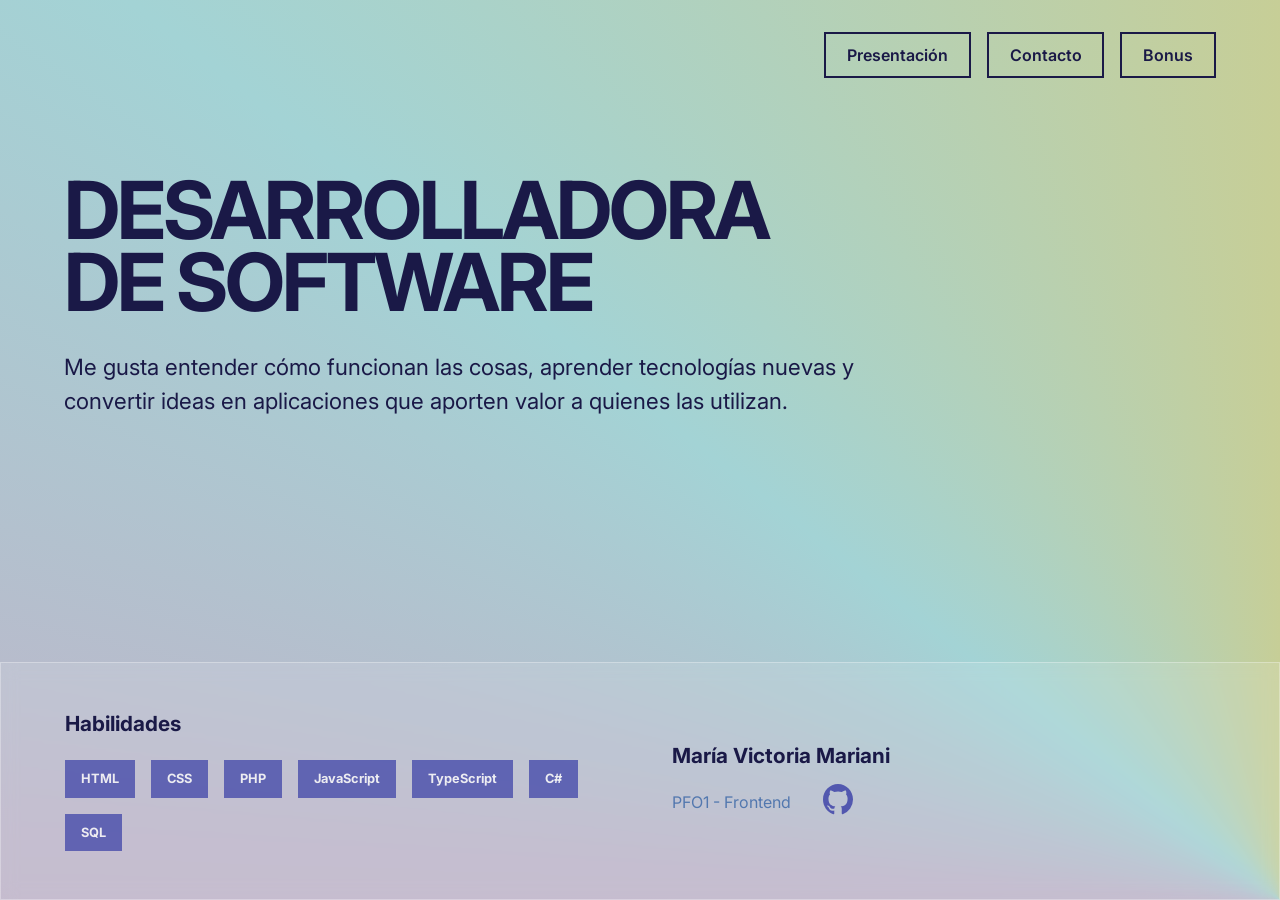
<file: index.html>
<!DOCTYPE html>
<html lang="es">
<head>
    <meta charset="UTF-8">
    <meta name="viewport" content="width=device-width, initial-scale=1.0">
    <meta name="description" 
        content="Primer Practica Profesional Obligatoria de Frontend. 
        Solo HTML y CSS.">
    <meta name="robots" content="noindex">

    <title>Presentación | PFO1 - Maria Victoria Mariani</title>

    <!-- ################## CSS ######################## -->

    <link rel="stylesheet" href="css/estilos.css">

    <!-- ################## Google Font: Inter ######################## -->

    <link rel="preconnect" href="https://fonts.googleapis.com">
    <link rel="preconnect" href="https://fonts.gstatic.com" crossorigin>
    <link href="https://fonts.googleapis.com/css2?family=Inter:ital,opsz,wght@0,14..32,100..900;1,14..32,100..900&display=swap" rel="stylesheet">
  
     
</head>
<body>

    <!-- ################## HEADER ######################## -->
    <header class="header">
        <nav>
            <ul>
                <li><a href="index.html" aria-current="page">Presentación</a></li>
                <li><a href="contacto.html">Contacto</a></li>
                <li><a href="bonus.html">Bonus</a></li>
            </ul>
        </nav>

    </header>

    <!-- ################## MAIN ######################## -->

    <main class="presentacion">
            <h1><span>DESARROLLADORA</span> DE SOFTWARE</h1>
            <p>Me gusta entender cómo funcionan las cosas, aprender tecnologías
    nuevas y convertir ideas en aplicaciones que aporten valor a quienes las utilizan.</p>
    </main>

    <!-- ################## FOOTER ######################## -->

    <footer class="footer">
        <section class="habilidades">
            <h2>Habilidades</h2>
            <ul>
                <li>HTML</li>
                <li>CSS</li>
                <li>PHP</li>
                <li>JavaScript</li>
                <li>TypeScript</li>
                <li>C#</li>
                <li>SQL</li>
            </ul>
        </section>
        <div class="info">
            <p>María Victoria Mariani</p>
            <div>
                <a href="https://ifts29-portada.vercel.app/trayecto/pfo1/" 
                    target="_blank"
                    rel="noopener"
                    title="Ir a la consigna del PFO"
                    >
                    PFO1 - Frontend
                </a>
                <a href="https://github.com/mvjhart/" 
                    target="_blank"
                    rel="noopener"
                    title="Ir a GitHub"
                >
                    <img src="svg/github.svg" alt="Logo de GitHub">
                </a>
            </div>
        </div>
    </footer>
</body>
</html>
</file>
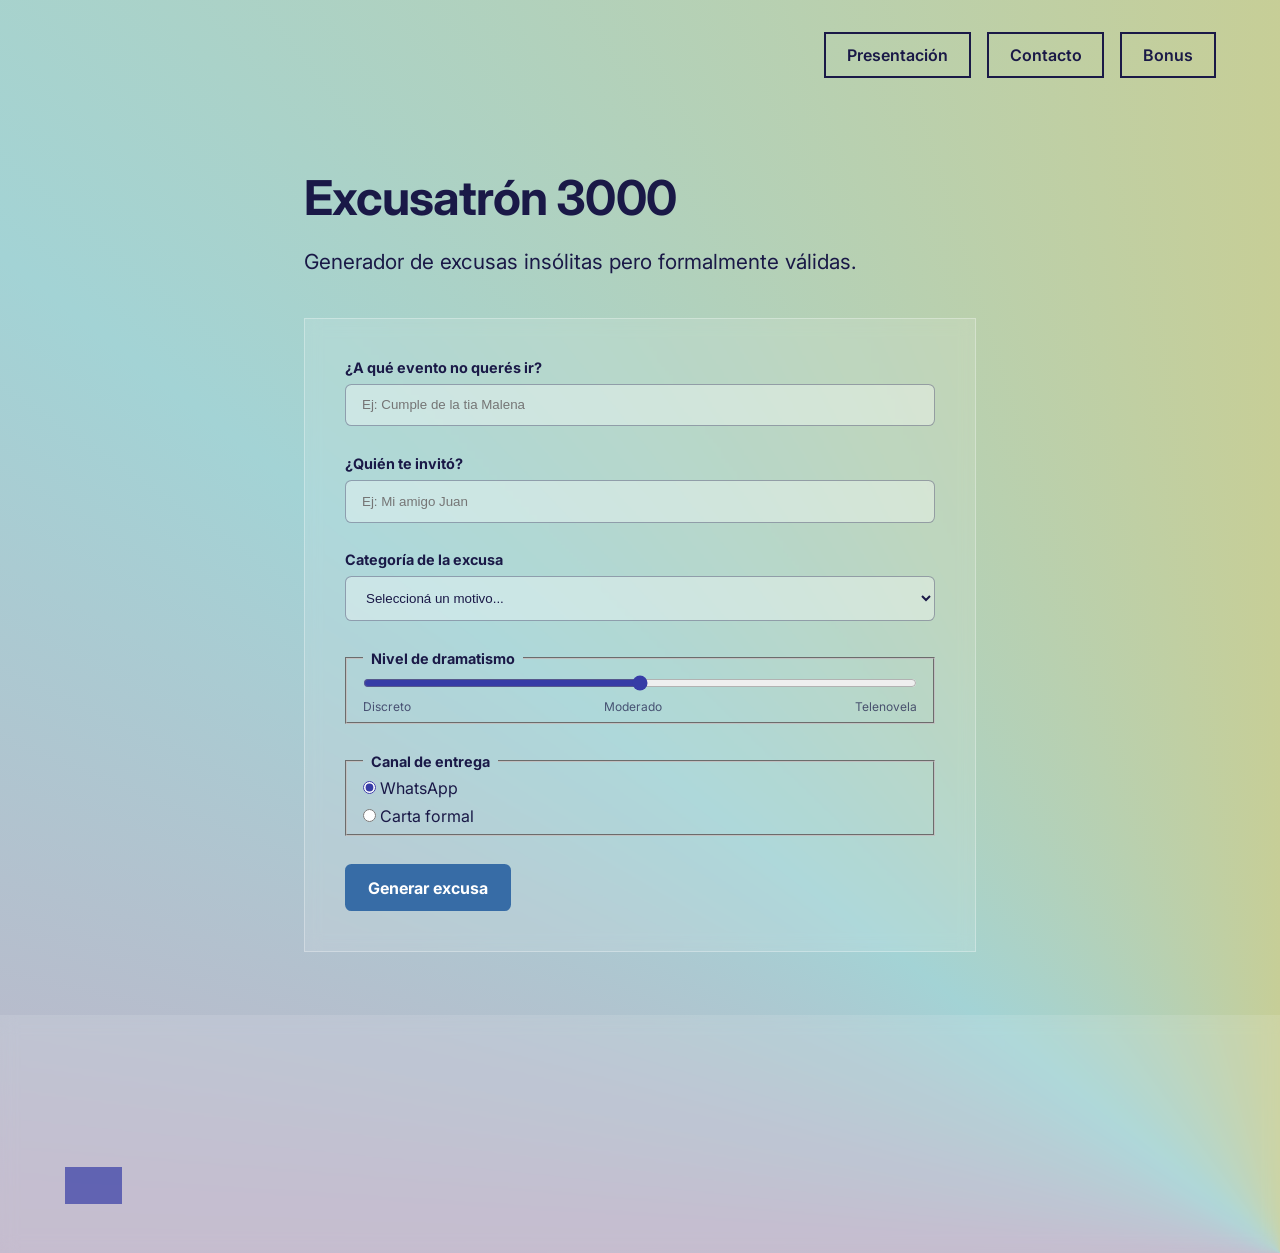
<file: bonus.html>
<!DOCTYPE html>
<html lang="es">
<head>
    <meta charset="UTF-8">
    <meta name="viewport" content="width=device-width, initial-scale=1.0">
    <meta name="description" 
        content="Primer Practica Profesional Obligatoria de Frontend. 
        Solo HTML y CSS.">
    <meta name="robots" content="noindex">

    <title>Bonus | PFO1 - Maria Victoria Mariani</title>

    <!-- ################## CSS ######################## -->

    <link rel="stylesheet" href="css/estilos.css">

    <!-- ################## Google Font: Inter ######################## -->

    <link rel="preconnect" href="https://fonts.googleapis.com">
    <link rel="preconnect" href="https://fonts.gstatic.com" crossorigin>
    <link href="https://fonts.googleapis.com/css2?family=Inter:ital,opsz,wght@0,14..32,100..900;1,14..32,100..900&display=swap" rel="stylesheet">
    
     
</head>
<body>

    <!-- ################## HEADER ######################## -->

    <header class="header" id="header">
        <nav>
            <ul>
                <li><a href="index.html">Presentación</a></li>
                <li><a href="contacto.html">Contacto</a></li>
                <li><a href="bonus.html" aria-current="page">Bonus</a></li>
            </ul>
        </nav>

    </header>

    <!-- ################## MAIN ######################## -->

    <main class="bonus">

        <h1>Excusatrón 3000</h1>

        <p>
            Generador de excusas insólitas pero formalmente válidas.
        </p>

        <!-- ################## FORMULARIO ######################## -->

        <form class="formulario">

            <div class="campo">
                <label for="evento">
                    ¿A qué evento no querés ir?
                </label>

                <input
                    type="text"
                    id="evento"
                    name="evento"
                    placeholder="Ej: Cumple de la tia Malena"
                    required
                >
            </div>

            <div class="campo">
                <label for="persona">
                    ¿Quién te invitó?
                </label>

                <input
                    type="text"
                    id="persona"
                    name="persona"
                    placeholder="Ej: Mi amigo Juan"
                    required
                >
            </div>

            <div class="campo">
                <label for="categoria">
                    Categoría de la excusa
                </label>

                <select
                    id="categoria"
                    name="categoria"
                    required
                >
                    <option value="" disabled selected>
                        Seleccioná un motivo...
                    </option>

                    <option value="alien">
                        Intervención extraterrestre / paranormal
                    </option>

                    <option value="domestica">
                        Desastre doméstico absurdo
                    </option>

                    <option value="existencial">
                        Dilema existencial o filosofía repentina
                    </option>

                    <option value="salud">
                        Afección médica sospechosa
                    </option>
                </select>
            </div>

            <fieldset class="slider">
                <legend>Nivel de dramatismo</legend>

                <input
                    type="range"
                    id="dramatismo"
                    name="dramatismo"
                    min="1"
                    max="5"
                    value="3"
                    aria-describedby="dramatismo-ayuda"
                >

                <div class="medidores" aria-hidden="true">
                    <span>Discreto</span>
                    <span>Moderado</span>
                    <span>Telenovela</span>
                </div>

                <!-- información para lectores de pantalla, estilos en css lo oculta visualmente -->
                <span id="dramatismo-ayuda" class="solo-lectores">1 es discreto, 3 es moderado y 5 es telenovela.</span>

            </fieldset>

            <fieldset class="radio">
                <legend>Canal de entrega</legend>

                <label>
                    <input
                        type="radio"
                        name="canal"
                        value="whatsapp"
                        checked
                    >
                    WhatsApp
                </label>

                <label>
                    <input
                        type="radio"
                        name="canal"
                        value="carta"
                    >
                    Carta formal
                </label>
            </fieldset>

            <a href="#modal-excusa" class="btn-submit">
                Generar excusa
            </a>

        </form>

    </main>


    <!-- ################## FOOTER ######################## -->

    <footer class="footer">
        <section class="habilidades">
            <h2>Habilidades</h2>
            <ul>
                <li>HTML</li>
                <li>CSS</li>
                <li>PHP</li>
                <li>JavaScript</li>
                <li>TypeScript</li>
                <li>C#</li>
                <li>SQL</li>
            </ul>
        </section>
        <div class="info">
            <p>María Victoria Mariani</p>
            <div>
                <a href="https://ifts29-portada.vercel.app/trayecto/pfo1/" 
                    target="_blank"
                    rel="noopener"
                    title="Ir a la consigna del PFO"
                    >
                    PFO1 - Frontend
                </a>
                <a href="https://github.com/mvjhart/" 
                    target="_blank"
                    rel="noopener"
                    title="Ir a GitHub"
                >
                    <img src="svg/github.svg" alt="Logo de GitHub">
                </a>
            </div>
        </div>
    </footer>


    <!-- ################## MODAL ######################## -->
    <!-- Se usa la pseudoclase :target para hacerlo aparecer -->
    <div
        id="modal-excusa"
        class="modal-overlay"
        role="dialog"
        aria-labelledby="modal-titulo"
        aria-modal="true"
    >
        <section class="modal-card">

            <div class="modal-icon" aria-hidden="true">
                <img src="svg/advertencia.svg" alt="Signo triangular de advertencia">
            </div>

            <h2 id="modal-titulo">
                ¡Excusa generada con éxito!
            </h2>

            <p>
                Copiá este texto y envialo inmediatamente:
            </p>

            <blockquote class="excusa">
                "¡Hola! Lamento muchísimo no poder asistir hoy.
                Justo cuando me estaba preparando, un grupo de
                mapaches abrió un portal interdimensional en mi
                cocina y ahora estoy esperando a Control de Plagas
                Cuánticas. ¡Te mando un abrazo gigante!"
            </blockquote>

            <a href="#header" class="btn" title="Cerrar modal">
                Cerrar
            </a>

        </section>
    </div>

</body>
</html>
</file>
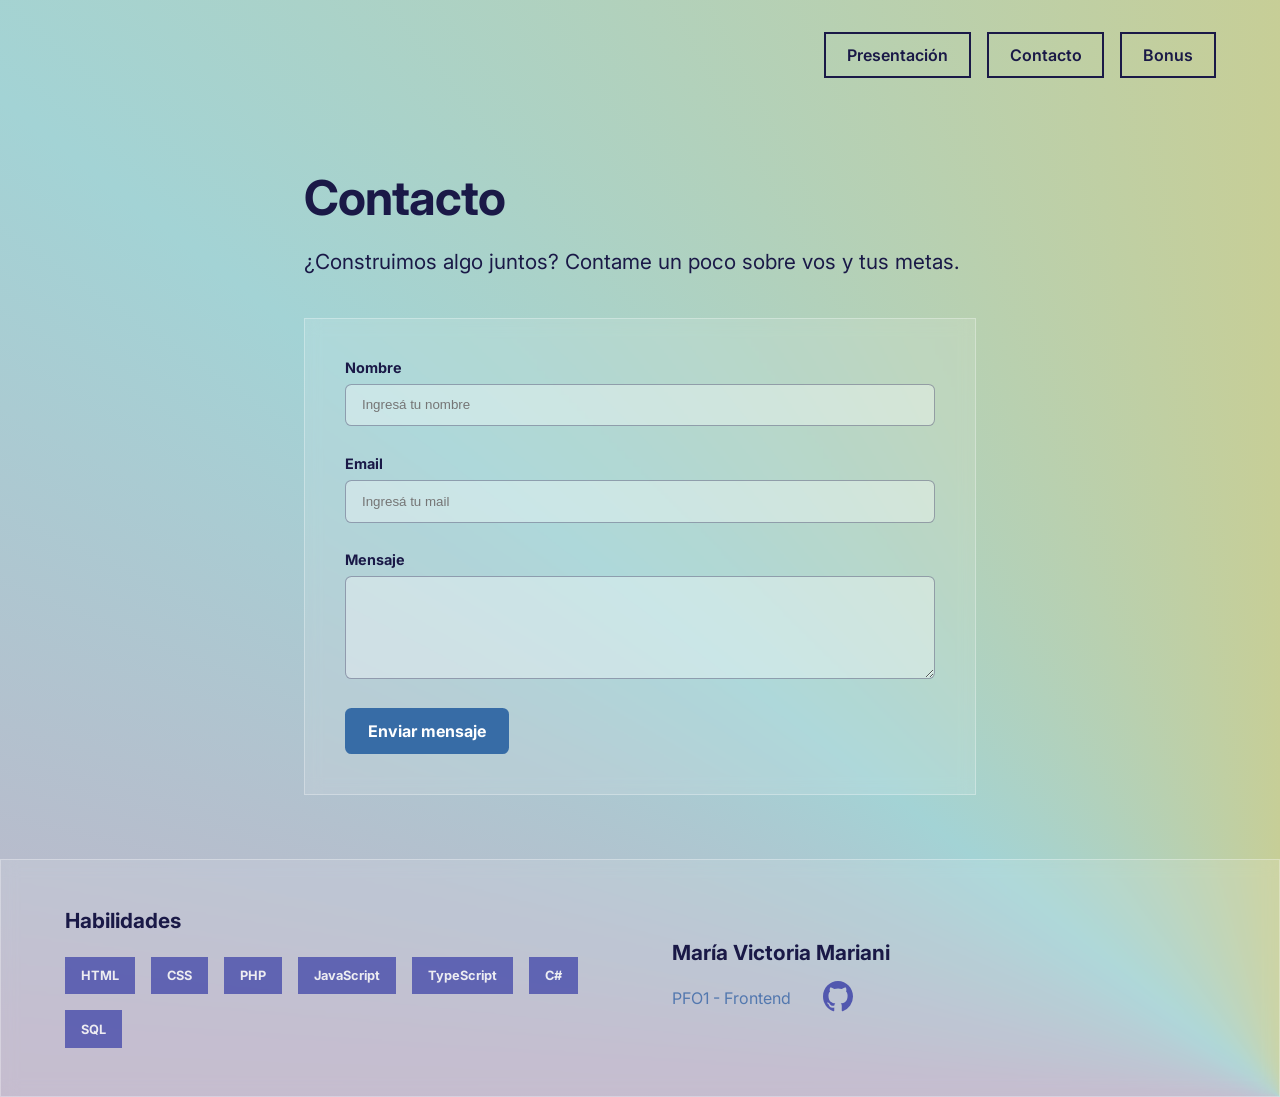
<file: contacto.html>
<!DOCTYPE html>
<html lang="es">
<head>
    <meta charset="UTF-8">
    <meta name="viewport" content="width=device-width, initial-scale=1.0">
    <meta name="description" 
        content="Primer Practica Profesional Obligatoria de Frontend. 
        Solo HTML y CSS.">
    <meta name="robots" content="noindex">

    <title>Contacto | PFO1 - Maria Victoria Mariani</title>

    <!-- ################## CSS ######################## -->

    <link rel="stylesheet" href="css/estilos.css">

    <!-- ################## Google Font: Inter ######################## -->

    <link rel="preconnect" href="https://fonts.googleapis.com">
    <link rel="preconnect" href="https://fonts.gstatic.com" crossorigin>
    <link href="https://fonts.googleapis.com/css2?family=Inter:ital,opsz,wght@0,14..32,100..900;1,14..32,100..900&display=swap" rel="stylesheet">
  
     
</head>
<body>

    <!-- ################## HEADER ######################## -->
    <header class="header">
        <nav>
            <ul>
                <li><a href="index.html">Presentación</a></li>
                <li><a href="contacto.html" aria-current="page">Contacto</a></li>
                <li><a href="bonus.html">Bonus</a></li>
            </ul>
        </nav>

    </header>

    <!-- ################## MAIN ######################## -->
    <main class="contacto">

        <h1>Contacto</h1>

        <p>
            ¿Construimos algo juntos?
            Contame un poco sobre vos y tus metas.
        </p>

        <!-- ################## FORMULARIO ######################## -->

        <form class="formulario">

            <div class="campo">
                <label for="nombre">Nombre</label>
                <input
                    type="text"
                    id="nombre"
                    name="nombre"
                    placeholder="Ingresá tu nombre"
                    autocomplete="name"
                    required
                >
            </div>

            <div class="campo">
                <label for="email">Email</label>
                <input
                    type="email"
                    id="email"
                    name="email"
                    placeholder="Ingresá tu mail"
                    autocomplete="email"
                    required
                >
            </div>

            <div class="campo">
                <label for="mensaje">Mensaje</label>
                <textarea
                    id="mensaje"
                    name="mensaje"
                    rows="5"
                    required
                ></textarea>
            </div>

            <button type="submit">
                Enviar mensaje
            </button>

        </form>

    </main>

    <!-- ################## FOOTER ######################## -->
    <footer class="footer">
        <section class="habilidades">
            <h2>Habilidades</h2>
            <ul>
                <li>HTML</li>
                <li>CSS</li>
                <li>PHP</li>
                <li>JavaScript</li>
                <li>TypeScript</li>
                <li>C#</li>
                <li>SQL</li>
            </ul>
        </section>
        <div class="info">
            <p>María Victoria Mariani</p>
            <div>
                <a href="https://ifts29-portada.vercel.app/trayecto/pfo1/" 
                    target="_blank"
                    rel="noopener"
                    title="Ir a la consigna del PFO"
                    >
                    PFO1 - Frontend
                </a>
                <a href="https://github.com/mvjhart/" 
                    target="_blank"
                    rel="noopener"
                    title="Ir a GitHub"
                >
                    <img src="svg/github.svg" alt="Logo de GitHub">
                </a>
            </div>
        </div>
    </footer>
</body>
</html>
</file>
<file: css/estilos.css>
:root {

    /* Paleta principal */
    --color-letra: rgba(26, 25, 71);
    --color-rosa: rgba(242,121,178);
    --color-azul: rgba(55,108,166);
    --color-violeta: rgba(55,60,166);
}

/**************** RESET ****************/
/* Normaliza estilos básicos para trabajar desde cero. */

* {
    margin: 0;
    padding: 0;
    box-sizing: border-box;
}

ul,
ol {
    list-style: none;
}

a {
    text-decoration: none;
}

/* Colores diferenciados para enlaces generales nuevos y visitados. */
a:link {
    color:#3765a6;
}

a:visited {
    color:#373CA6;
}

/**************** HTML ****************/
/* Suaviza la navegación a enlaces internos. */

html {
    scroll-behavior: smooth;
}

/**************** CUERPO ****************/

body {
    font-family: 'Inter', sans-serif;
    font-size: 16px;
    color: var(--color-letra);

    background-image: conic-gradient(
        from 92deg at bottom right,
        #373CA6 0%,
        #F279B2 30%,
        #A3D3D5 60%,
        #F2C84B 92%
    );

    min-height: 100vh;

    display: flex;
    flex-direction: column;
}


/**************** HEADER ****************/
.header {
    flex: 0;
    padding: clamp(1rem, 4vw, 2rem) clamp(1rem, 5vw, 4rem);
}

/**************** HEADER: NAV ****************/

.header ul {
    display:flex;
    justify-content: flex-end;
    gap: clamp(0.4rem, 2vw, 1rem);
}

.header nav a {
    display: inline-block;
    position: relative;

    padding: clamp(0.45rem, 1.5vw, 0.7rem)
             clamp(0.7rem, 2.5vw, 1.3rem);

    border: 2px solid var(--color-letra);

    color: var(--color-letra);
    font-size: clamp(0.8rem, 2vw, 1rem);
    font-weight: 600;

    background:
        linear-gradient(
            var(--color-letra),
            var(--color-letra)
        ) left bottom / 0% 100% no-repeat;

    transition:
        background-size 0.3s ease,
        color 0.3s ease,
        transform 0.3s ease;
}

.header nav a:hover {
    background-size: 100% 100%;
    color: white;
    transform: translateY(-2px);
}

.header nav a:focus-visible {
    outline: 3px solid white;
    outline-offset: 4px;
}

/**************** MAIN ****************/

main {
    flex: 1;
    
    display: flex;
    flex-direction: column;

    padding: clamp(2rem, 6vw, 4rem);

    /* Animación de entrada al cargar cada página. */
    animation: aparecer 0.5s ease;
}


@keyframes aparecer {
    from {
        opacity: 0;
        transform: translateY(10px);
    }

    to {
        opacity: 1;
        transform: translateY(0);
    }
}


/**************** MAIN: PRESENTACION ****************/
.presentacion {
    gap:2rem;
}

.presentacion h1 {
    font-size: clamp(2.1rem, 7vw, 5rem);
    line-height: 0.9;
    letter-spacing: -0.04em;
    max-width: 14ch;
}

.presentacion p {
    font-size: clamp(1.1rem, 2vw, 1.4rem);
    line-height: 1.5;
    max-width: 800px;
}

/**************** MAIN: CONTACTO ****************/

.contacto,
.bonus {
    width: min(100%, 800px);
    gap: 1.5rem;

    align-self: center;
}

.contacto h1,
.bonus h1 {
    font-size: clamp(1.8rem, 4vw, 3rem);
    line-height: 1;
    letter-spacing: -0.02em;
}

.contacto > p,
.bonus > p {
    max-width: 700px;
    font-size: clamp(1rem, 2vw, 1.3rem);
    line-height: 1.5;
}

/**************** FOOTER ****************/
.footer {
    flex: 0;

    display: grid;
    grid-template-columns: repeat(
        auto-fit,
        minmax(min(100%, 300px), 1fr)
    );

    align-items: center;

    gap: 4rem;

    padding: clamp(2rem, 5vw, 3rem)
             clamp(1.5rem, 5vw, 4rem);

    background: rgba(255, 255, 255, 0.12);
    border: 1px solid rgba(255, 255, 255, 0.3);

    backdrop-filter: blur(8px);
}

/**************** FOOTER: INFO ****************/

footer .info{
    display: flex;
    flex-direction: column;
    gap: 1rem;
}

footer .info p {
    font-size: clamp(1rem, 2.5vw, 1.3rem);
    font-weight: 700;
}

footer .info div {
    display: flex;
    gap: 2rem;
    align-items: center;
}

footer .info a {
    display: inline-block;
    font-size: clamp(0.8rem, 2vw, 1rem);
    opacity: 0.8;
    transition: opacity 0.25s ease;
}

footer .info a:hover {
    animation: shake 0.4s ease;
    opacity: 1;
}

@keyframes shake {
    0%, 100% {
        transform: translateX(0);
    }

    25% {
        transform: translateX(-3px);
    }

    50% {
        transform: translateX(3px);
    }

    75% {
        transform: translateX(-2px);
    }
}

footer .info img {
    width: clamp(1.5rem, 3vw, 1.9rem);
    height: clamp(1.5rem, 3vw, 1.9rem);
    cursor: pointer;
}


@media (max-width: 650px) {
    footer .info a:first-of-type {

        background-color: var(--color-violeta);
        color:white;
        padding: clamp(0.8rem, 2vw, 1rem);

    }

    footer .info img {
        width: 1.86rem;
        height: 1.86rem;
    }

}





/**************** FOOTER: HABILIDADES ****************/

footer .habilidades {
    display: flex;
    flex-direction: column;
    gap: 1.5rem;
}

footer .habilidades h2 {
    font-size: clamp(1rem, 2.5vw, 1.3rem);
    font-weight: 700;
}


.footer .habilidades ul {
    display: flex;
    flex-wrap: wrap;
    gap: clamp(0.5rem, 2vw, 1rem);
}

.footer .habilidades li {
    background-color: var(--color-violeta);
    opacity: 0.7;

    color: white;

    font-size: clamp(0.7rem, 1.5vw, 0.8rem);

    font-weight: 700;

    padding: clamp(0.5rem, 1.5vw, 0.7rem)
             clamp(0.7rem, 2vw, 1rem);

    transition:
        background-color 0.25s ease,
        transform 0.25s ease;
}

.footer .habilidades li:hover {
    opacity: 1;
    transform: translateY(-2px);
}

@media (max-width: 650px) {

     /* Al apilarse las columnas, agrega un separador visual. */
    footer .habilidades {
        padding-bottom: 2rem;
        position: relative;
    }

    footer .habilidades::after {
        content: "";
        position: absolute;
        bottom: 0;
        left: 0;
        width: 100%;
        height: 1px;

        background: linear-gradient(
            to right,
            transparent,
            rgba(255, 255, 255, 0.5),
            transparent
        );
    }

}

/**************** FORMULARIO ****************/

.formulario {
    display: flex;
    flex-direction: column;
    gap: 1.8rem;

    margin-top: 1rem;
    padding: clamp(1.5rem, 4vw, 2.5rem);

    background: rgba(255, 255, 255, 0.12);
    border: 1px solid rgba(255, 255, 255, 0.3);
    backdrop-filter: blur(8px);
}

.campo,
fieldset {
    display: flex;
    flex-direction: column;
    gap: 0.5rem;
}

fieldset {
    padding: 0.5rem 1rem;
}

.campo label,
.campo legend,
fieldset legend {
    font-size: 0.9rem;
    font-weight: 700;
}

fieldset legend {
    padding: 0rem .5rem;
}

.campo input,
.campo textarea,
.campo select {
    width: 100%;

    padding: 0.8rem 1rem;

    border: 1px solid rgba(26, 25, 71, 0.35);
    border-radius: 0.4rem;

    background: rgba(255, 255, 255, 0.35);
    color: var(--color-letra);

    transition:
        border-color 0.2s ease,
        background-color 0.2s ease,
        box-shadow 0.2s ease;
}

.campo textarea {
    resize: vertical;
}

.campo input:focus,
.campo textarea:focus,
.campo select:hover,
.campo select:focus {
    outline: none;

    border-color: var(--color-letra);

    background: rgba(255, 255, 255, 0.55);

    box-shadow:
        0 0 0 3px rgba(255, 255, 255, 0.25);
}

.slider input{
    width: 100%;
    accent-color: var(--color-violeta);
    cursor: pointer;
}

.medidores {
    display: flex;
    justify-content: space-between;

    font-size: 0.75rem;
    opacity: 0.7;
}

/* Oculta visualmente el contenido sin quitarlo
*  para proporcionar información adicional de los rangos del slider
*  a lectores de pantalla. */

.solo-lectores{
    position: absolute;
    width: 1px;
    height: 1px;
    padding: 0;
    margin: -1px;
    overflow: hidden;
    clip: rect(0, 0, 0, 0);
    white-space: nowrap;
    border: 0;
}

.radio input {
    accent-color: var(--color-violeta);
    cursor: pointer;
}

/**************** FORMULARIO: BOTÓN ****************/

.formulario .btn-submit{
    display: block;
}

/* Se comparten estilos entre el botón real y el enlace
   utilizado como disparador del modal. */
.formulario button,
.formulario .btn-submit {
    align-self: flex-start;

    padding: 0.7rem 1.3rem;

    border: 2px solid var(--color-azul);
    border-radius: 0.4rem;

    background: var(--color-azul);
    color: white;

    font: inherit;
    font-weight: 700;

    cursor: pointer;

    transition:
        transform 0.2s ease,
        background-color 0.2s ease;
}

.formulario button:hover,
.formulario .btn-submit:hover {
    transform: translateY(-2px);
    border: 2px solid var(--color-violeta);
    background-color: var(--color-violeta);
}

.formulario button:focus-visible,
.formulario .btn-submit:focus-visible {
    outline: 3px solid white;
    outline-offset: 3px;
}

@media (max-width: 650px) {
    .formulario button,
    .formulario .btn-submit {
        align-self: center;
    }

}

/* =========================
   MODAL
   ========================= */
/*
 * El modal utiliza :target para mostrarse sin JavaScript.
 * El enlace que apunta a #modal-excusa activa .modal-overlay:target.
 */


.modal-overlay {
    position: fixed;
    inset: 0;

    display: flex;
    align-items: center;
    justify-content: center;

    padding: 1.5rem;

    background: rgba(26, 25, 71, 0.35);
    backdrop-filter: blur(5px);

    opacity: 0;
    visibility: hidden;

    transition:
        opacity 0.35s ease,
        visibility 0.35s ease;
}

.modal-overlay:target {
    opacity: 1;
    visibility: visible;
}


.modal-card {
    width: min(100%, 550px);

    padding: clamp(1.5rem, 5vw, 2.5rem);

    background: rgba(255, 255, 255, 0.82);

    border: 1px solid rgba(255, 255, 255, 0.6);

    backdrop-filter: blur(12px);

    box-shadow:
        0 20px 60px rgba(26, 25, 71, 0.2);

    transform: translateY(20px) scale(0.96);

    transition:
        transform 0.35s ease;
}


.modal-overlay:target .modal-card {
    transform: translateY(0) scale(1);
}

.modal-icon {
    display: flex;
    justify-content: center;
    align-items: center;

    width: 3.5rem;
    height: 3.5rem;

    margin: 0 auto 1.5rem;
}

.modal-icon img {
    width: 100%;
    height: 100%;
}

.modal-card h2 {
    font-size: clamp(1.5rem, 4vw, 2rem);
    line-height: 1.1;

    margin-bottom: 0.7rem;
}


.modal-card > p {
    font-size: 0.9rem;
    opacity: 0.7;
}


.excusa {
    margin: 1.5rem 0;
    padding: 1rem 1.2rem;

    border-left: 4px solid var(--color-letra);

    background: rgba(26, 25, 71, 0.08);

    font-size: 0.95rem;
    line-height: 1.6;
}


.modal-card .btn {
    display: inline-block;

    padding: 0.7rem 1rem;

    border: 1px solid var(--color-letra);

    color: var(--color-letra);

    font-weight: 600;

    transition:
        transform 0.2s ease,
        background-color 0.2s ease;
}


.modal-card .btn:hover {
    transform: translateY(-2px);
    color: white;
    background: var(--color-letra);
}


.modal-card .btn:focus-visible {
    outline: 3px solid var(--color-letra);
    outline-offset: 3px;
}

/*
 * Respeta la preferencia del usuario de reducir movimiento.
 * Las animaciones y transiciones se reducen prácticamente a cero.
 */

@media (prefers-reduced-motion: reduce) {
    *,
    *::before,
    *::after {
        animation-duration: 0.01ms !important;
        animation-iteration-count: 1 !important;
        transition-duration: 0.01ms !important;
        scroll-behavior: auto !important;
    }
}
</file>
